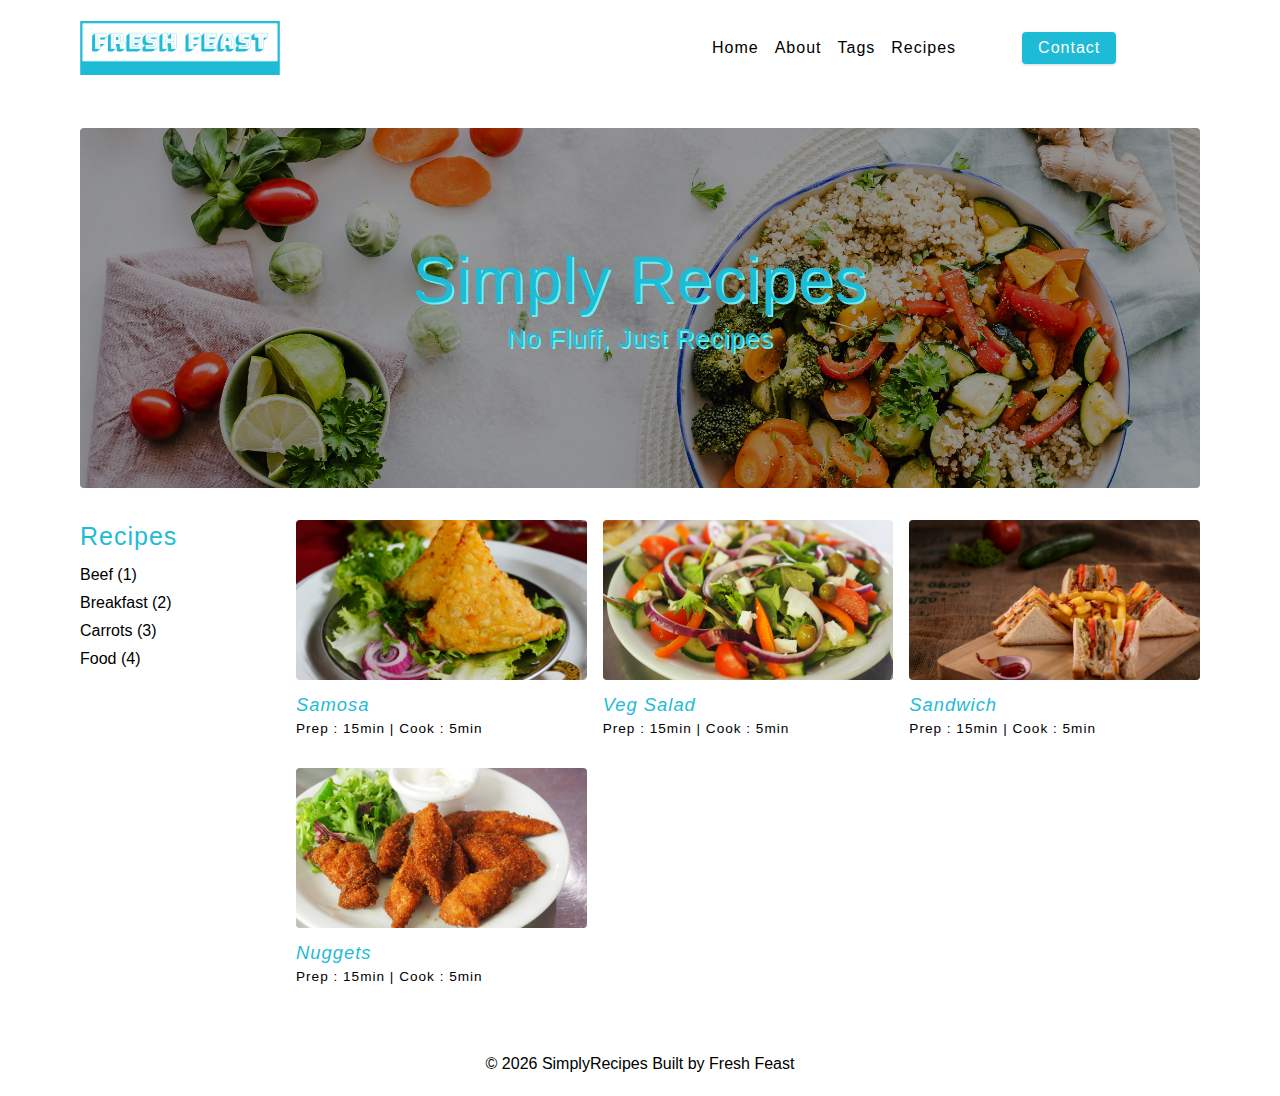
<file: index.html>
<!DOCTYPE html>
<html lang="en">
  <head>
    <meta charset="UTF-8" />
    <meta http-equiv="X-UA-Compatible" content="IE=edge" />
    <meta name="viewport" content="width=device-width, initial-scale=1.0" />
    <title>Simply Recipes || Final</title>

    <!-- normalize -->
    <link rel="stylesheet" href="./css/normalize.css" />
    <!-- font-awesome -->
    <link
      rel="stylesheet"
      href="https://cdnjs.cloudflare.com/ajax/libs/font-awesome/5.14.0/css/all.min.css"
    />
    <!-- main css -->
    <link rel="stylesheet" href="./css/main.css" />
  </head>
  <body>
    <!-- nav  -->
    <nav class="navbar">
      <div class="nav-center">
        <div class="nav-header">
          <a href="index.html" class="nav-logo">
            <img src="./assets/logo.png" alt="simply recipes" />
          </a>
          <button class="nav-btn btn">
            <i class="fas fa-align-justify"></i>
          </button>
        </div>
        <div class="nav-links">
          <a href="index.html" class="nav-link"> home </a>
          <a href="about.html" class="nav-link"> about </a>
          <a href="tags.html" class="nav-link"> tags </a>
          <a href="recipes.html" class="nav-link"> recipes </a>

          <div class="nav-link contact-link">
            <a href="contact.html" class="btn"> contact </a>
          </div>
        </div>
      </div>
    </nav>
    <!-- end of nav -->
    <!-- main -->
    <main class="page">
      <!-- header -->
      <header class="hero">
        <div class="hero-container">
          <div class="hero-text">
            <h1>simply recipes</h1>
            <h4>no fluff, just recipes</h4>
          </div>
        </div>
      </header>
      <!-- end of header -->
      <section class="recipes-container">
        <!-- tag container -->
        <div class="tags-container">
          <h4>recipes</h4>
          <div class="tags-list">
            <a href="tag-template.html">Beef (1)</a>
            <a href="tag-template.html">Breakfast (2)</a>
            <a href="tag-template.html">Carrots (3)</a>
            <a href="tag-template.html">Food (4)</a>
          </div>
        </div>
        <!-- end of tag container -->
        <!-- recipes list -->
        <div class="recipes-list">
          <!-- single recipe -->
          <a href="single-recipe.html" class="recipe">
            <img
              src="./assets/recipes/recipe-1.jpg"
              class="img recipe-img"
              alt=""
            />
            <h5 style="color:#1EBBD7;font-style: italic;">Samosa</h5>
            <p style="color:black;">Prep : 15min | Cook : 5min</p>
          </a>
          <!-- end of single recipe -->
          <!-- single recipe -->
          <a href="single-recipe.html" class="recipe">
            <img
              src="./assets/recipes/recipe-4.jpg"
              class="img recipe-img"
              alt=""
            />
            <h5 style="color:#1EBBD7;font-style: italic;">Veg Salad</h5>
            <p style="color:black;">Prep : 15min | Cook : 5min</p>
          </a>
          <!-- end of single recipe -->
          <!-- single recipe -->
          <a href="single-recipe.html" class="recipe">
            <img
              src="./assets/recipes/recipe-2.jpg"
              class="img recipe-img"
              alt=""
            />
            <h5 style="color:#1EBBD7;font-style: italic;">Sandwich</h5>
            <p style="color:black;">Prep : 15min | Cook : 5min</p>
          </a>
          <!-- end of single recipe -->
          <!-- single recipe -->
          <a href="single-recipe.html" class="recipe">
            <img
              src="./assets/recipes/recipe-3.jpg"
              class="img recipe-img"
              alt=""
            />
            <h5 style="color:#1EBBD7;font-style: italic;">Nuggets</h5>
            <p style="color:black;">Prep : 15min | Cook : 5min</p>
          </a>
          <!-- end of single recipe -->
        </div>
        <!-- end of recipes list -->
      </section>
    </main>
    <!-- end of main -->
    <!-- footer -->
    <footer class="page-footer">
      <p>
        &copy; <span id="date"></span>
        <span class="footer-logo">SimplyRecipes</span> Built by
        <a href="https://www.johnsmilga.com/">Fresh Feast</a>
      </p>
    </footer>
    <script src="./js/app.js"></script>
  </body>
</html>
</file>
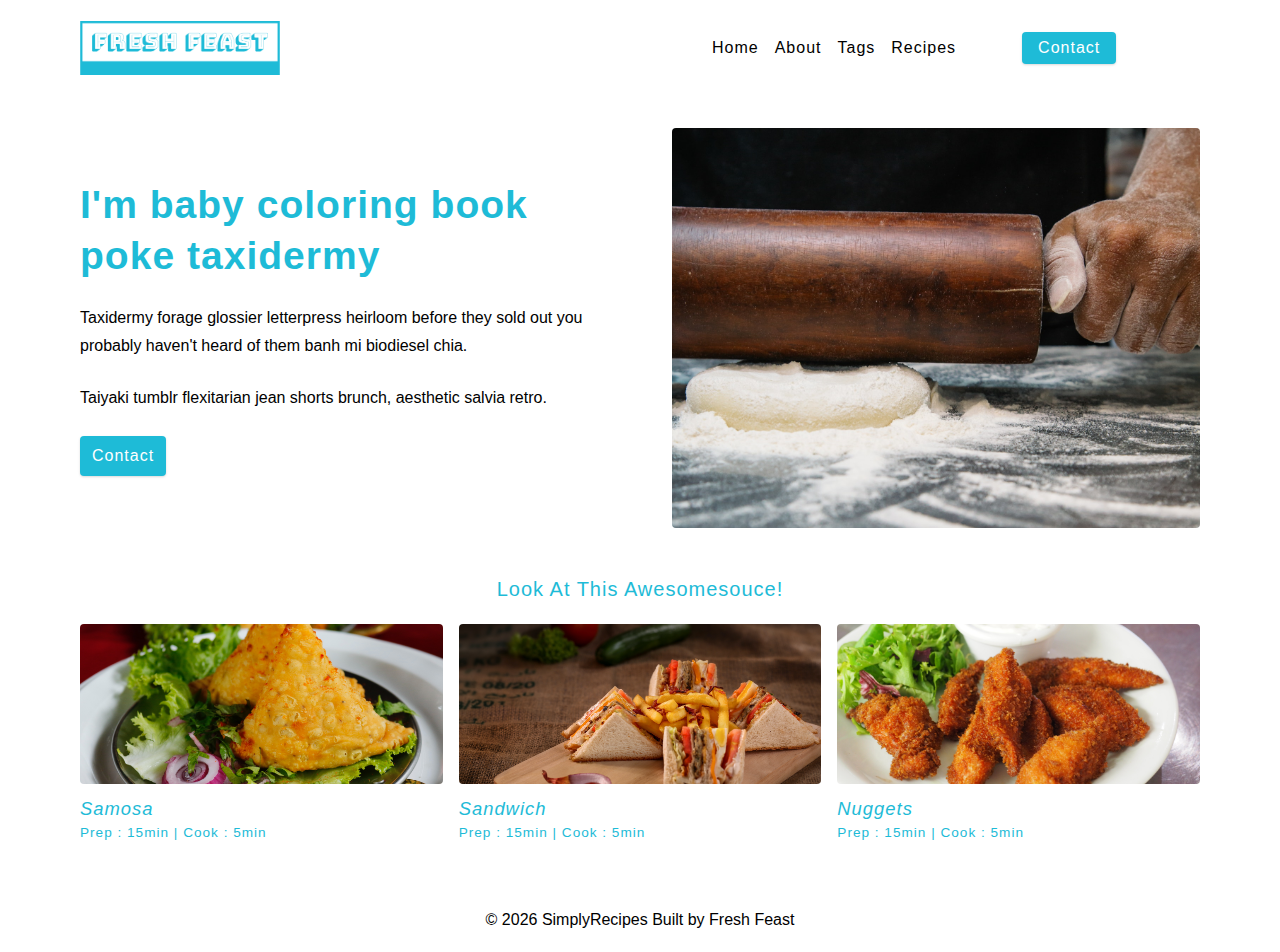
<file: about.html>
<!DOCTYPE html>
<html lang="en">
  <head>
    <meta charset="UTF-8" />
    <meta http-equiv="X-UA-Compatible" content="IE=edge" />
    <meta name="viewport" content="width=device-width, initial-scale=1.0" />
    <title>About || Final</title>
    <!-- favicon -->
    <link rel="shortcut icon" href="./assets/favicon.ico" type="image/x-icon" />
    <!-- normalize -->
    <link rel="stylesheet" href="./css/normalize.css" />
    <!-- font-awesome -->
    <link
      rel="stylesheet"
      href="https://cdnjs.cloudflare.com/ajax/libs/font-awesome/5.14.0/css/all.min.css"
    />
    <!-- main css -->
    <link rel="stylesheet" href="./css/main.css" />
  </head>
  <body>
    <!-- nav  -->
    <nav class="navbar">
      <div class="nav-center">
        <div class="nav-header">
          <a href="index.html" class="nav-logo">
            <img src="./assets/logo.png" alt="simply recipes" />
          </a>
          <button class="nav-btn btn">
            <i class="fas fa-align-justify"></i>
          </button>
        </div>
        <div class="nav-links">
          <a href="index.html" class="nav-link"> home </a>
          <a href="about.html" class="nav-link"> about </a>
          <a href="tags.html" class="nav-link"> tags </a>
          <a href="recipes.html" class="nav-link"> recipes </a>

          <div class="nav-link contact-link">
            <a href="contact.html" class="btn"> contact </a>
          </div>
        </div>
      </div>
    </nav>
    <!-- end of nav -->
    <main class="page">
      <section class="about-page">
        <article>
          <h2>I'm baby coloring book poke taxidermy</h2>
          <p>
            Taxidermy forage glossier letterpress heirloom before they sold out
            you probably haven't heard of them banh mi biodiesel chia.
          </p>
          <p>
            Taiyaki tumblr flexitarian jean shorts brunch, aesthetic salvia
            retro.
          </p>
          <a href="contact.html" class="btn"> contact </a>
        </article>
        <!-- needs fixes -->
        <img
          src="./assets/about.jpg"
          alt="Person Pouring Salt in Bowl"
          class="img about-img"
        />
      </section>
      <section class="featured-recipes">
        <h5 class="featured-title">Look At This Awesomesouce!</h5>
        <div class="recipes-list">
          <!-- single recipe -->
          <a href="single-recipe.html" class="recipe">
            <img
              src="./assets/recipes/recipe-1.jpg"
              class="img recipe-img"
              alt=""
            />
            <h5 style="color:#1EBBD7;font-style: italic;">Samosa</h5>
            <p style="color:#1EBBD7;">Prep : 15min | Cook : 5min</p>
          </a>
          <!-- end of single recipe -->
          <!-- single recipe -->
          <a href="single-recipe.html" class="recipe">
            <img
              src="./assets/recipes/recipe-2.jpg"
              class="img recipe-img"
              alt=""
            />
            <h5 style="color:#1EBBD7;font-style: italic;">Sandwich</h5>
            <p style="color:#1EBBD7;">Prep : 15min | Cook : 5min</p>
          </a>
          <!-- end of single recipe -->
          <!-- single recipe -->
          <a href="single-recipe.html" class="recipe">
            <img
              src="./assets/recipes/recipe-3.jpg"
              class="img recipe-img"
              alt=""
            />
            <h5 style="color:#1EBBD7;font-style: italic;">Nuggets</h5>
            <p style="color:#1EBBD7;">Prep : 15min | Cook : 5min</p>
          </a>
          <!-- end of single recipe -->
        </div>
      </section>
    </main>
    <!-- footer -->
    <footer class="page-footer">
      <p>
        &copy; <span id="date"></span>
        <span class="footer-logo">SimplyRecipes</span> Built by
        <a href="https://www.johnsmilga.com/">Fresh Feast
    </footer>
    <script src="./js/app.js"></script>
  </body>
</html>
</file>
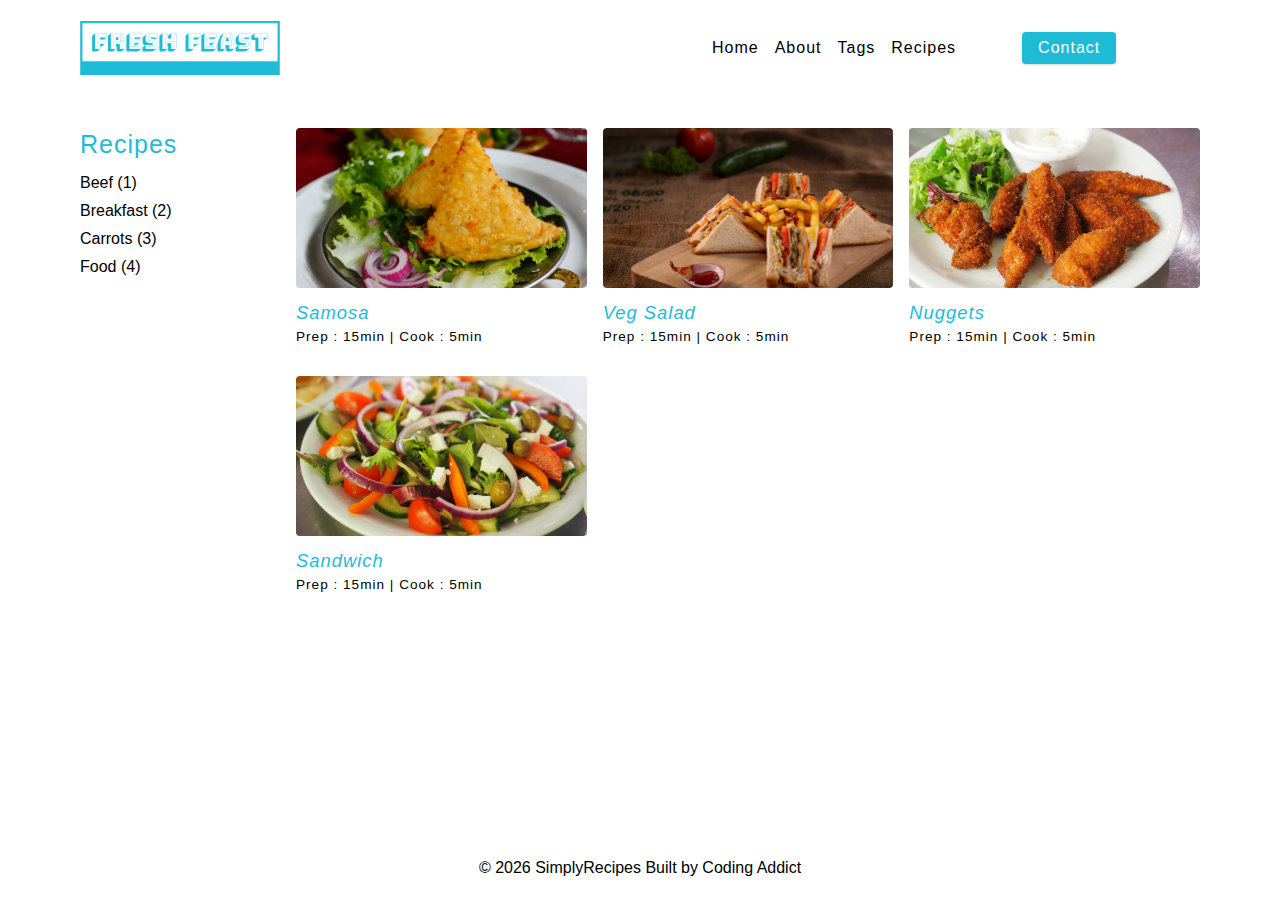
<file: recipes.html>
<!DOCTYPE html>
<html lang="en">
  <head>
    <meta charset="UTF-8" />
    <meta http-equiv="X-UA-Compatible" content="IE=edge" />
    <meta name="viewport" content="width=device-width, initial-scale=1.0" />
    <title>Recipes || Final</title>
    <!-- favicon -->
    <link rel="shortcut icon" href="./assets/favicon.ico" type="image/x-icon" />
    <!-- normalize -->
    <link rel="stylesheet" href="./css/normalize.css" />
    <!-- font-awesome -->
    <link
      rel="stylesheet"
      href="https://cdnjs.cloudflare.com/ajax/libs/font-awesome/5.14.0/css/all.min.css"
    />
    <!-- main css -->
    <link rel="stylesheet" href="./css/main.css" />
  </head>
  <body>
    <!-- nav  -->
    <nav class="navbar">
      <div class="nav-center">
        <div class="nav-header">
          <a href="index.html" class="nav-logo">
            <img src="./assets/logo.png" alt="simply recipes" />
          </a>
          <button class="nav-btn btn">
            <i class="fas fa-align-justify"></i>
          </button>
        </div>
        <div class="nav-links">
          <a href="index.html" class="nav-link"> home </a>
          <a href="about.html" class="nav-link"> about </a>
          <a href="tags.html" class="nav-link"> tags </a>
          <a href="recipes.html" class="nav-link"> recipes </a>

          <div class="nav-link contact-link">
            <a href="contact.html" class="btn"> contact </a>
          </div>
        </div>
      </div>
    </nav>
    <!-- end of nav -->
    <!-- main -->
    <main class="page">
      <section class="recipes-container">
        <!-- tag container -->
        <div class="tags-container">
          <h4>recipes</h4>
          <div class="tags-list">
            <a href="tag-template.html">Beef (1)</a>
            <a href="tag-template.html">Breakfast (2)</a>
            <a href="tag-template.html">Carrots (3)</a>
            <a href="tag-template.html">Food (4)</a>
          </div>
        </div>
        <!-- end of tag container -->
        <!-- recipes list -->
        <div class="recipes-list">
          <!-- single recipe -->
          <a href="single-recipe.html" class="recipe">
            <img
              src="./assets/recipes/recipe-1.jpg"
              class="img recipe-img"
              alt=""
            />
            <h5 style="color:#1EBBD7;font-style: italic;">Samosa</h5>
            <p style="color:black;">Prep : 15min | Cook : 5min</p>
          </a>
          <!-- end of single recipe -->
          <!-- single recipe -->
          <a href="single-recipe.html" class="recipe">
            <img
              src="./assets/recipes/recipe-2.jpg"
              class="img recipe-img"
              alt=""
            />
            <h5 style="color:#1EBBD7;font-style: italic;">Veg Salad</h5>
            <p style="color:black;">Prep : 15min | Cook : 5min</p>
          </a>
          <!-- end of single recipe -->
          <!-- single recipe -->
          <a href="single-recipe.html" class="recipe">
            <img
              src="./assets/recipes/recipe-3.jpg"
              class="img recipe-img"
              alt=""
            />
            <h5 style="color:#1EBBD7;font-style: italic;">Nuggets</h5>
            <p style="color:black;">Prep : 15min | Cook : 5min</p>
          </a>
          <!-- end of single recipe -->
          <!-- single recipe -->
          <a href="single-recipe.html" class="recipe">
            <img
              src="./assets/recipes/recipe-4.jpg"
              class="img recipe-img"
              alt=""
            />
            <h5 style="color:#1EBBD7;font-style: italic;">Sandwich</h5>
            <p style="color:black;">Prep : 15min | Cook : 5min</p>
          </a>
          <!-- end of single recipe -->
        </div>
      </section>
    </main>
    <!-- end of main -->
    <!-- footer -->
    <footer class="page-footer">
      <p>
        &copy; <span id="date"></span>
        <span class="footer-logo">SimplyRecipes</span> Built by
        <a href="https://www.johnsmilga.com/">Coding Addict</a>
      </p>
    </footer>
    <script src="./js/app.js"></script>
  </body>
</html>
</file>
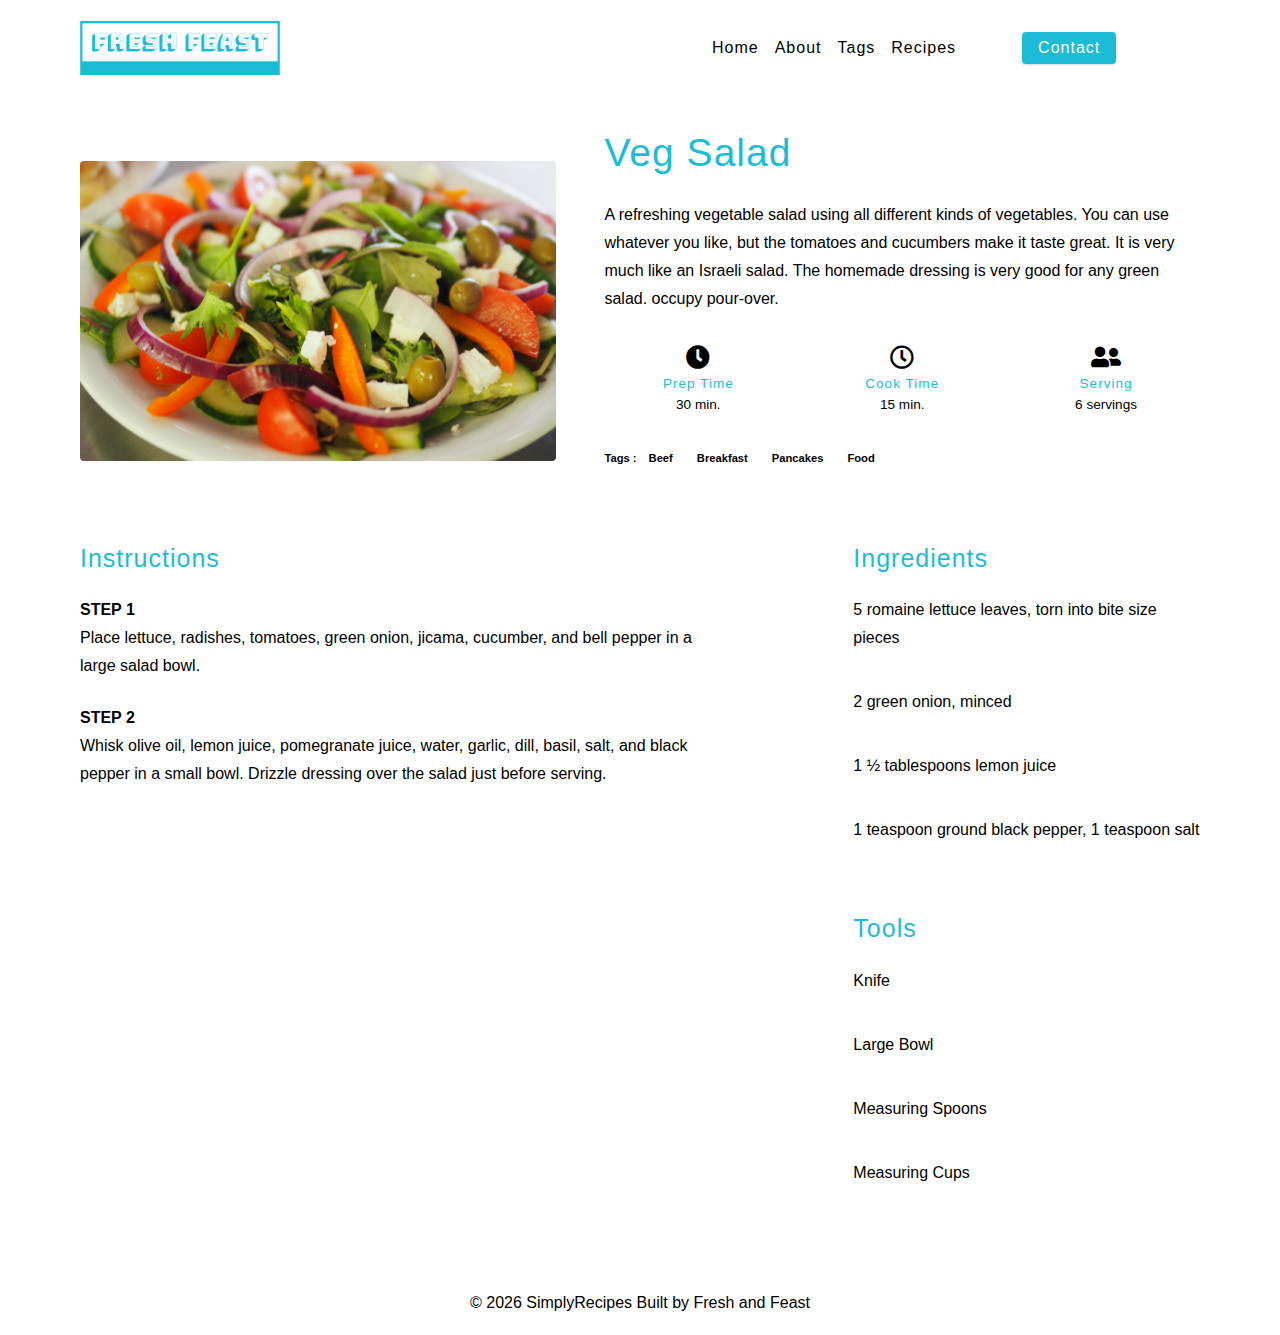
<file: single-recipe.html>
<!DOCTYPE html>
<html lang="en">
  <head>
    <meta charset="UTF-8" />
    <meta http-equiv="X-UA-Compatible" content="IE=edge" />
    <meta name="viewport" content="width=device-width, initial-scale=1.0" />
    <title>Single Recipe || Final</title>
    <!-- favicon -->
    <link rel="shortcut icon" href="./assets/favicon.png" type="image/x-icon" />
    <!-- normalize -->
    <link rel="stylesheet" href="./css/normalize.css" />
    <!-- font-awesome -->
    <link
      rel="stylesheet"
      href="https://cdnjs.cloudflare.com/ajax/libs/font-awesome/5.14.0/css/all.min.css"
    />
    <!-- main css -->
    <link rel="stylesheet" href="./css/main.css" />
  </head>
  <body>
    <!-- nav  -->
    <nav class="navbar">
      <div class="nav-center">
        <div class="nav-header">
          <a href="index.html" class="nav-logo">
            <img src="./assets/logo.png" alt="simply recipes" />
          </a>
          <button class="nav-btn btn">
            <i class="fas fa-align-justify"></i>
          </button>
        </div>
        <div class="nav-links">
          <a href="index.html" class="nav-link"> home </a>
          <a href="about.html" class="nav-link"> about </a>
          <a href="tags.html" class="nav-link"> tags </a>
          <a href="recipes.html" class="nav-link"> recipes </a>

          <div class="nav-link contact-link">
            <a href="contact.html" class="btn"> contact </a>
          </div>
        </div>
      </div>
    </nav>
    <!-- end of nav -->
    <main class="page">
      <div class="recipe-page">
        <section class="recipe-hero">
          <img
            src="./assets/recipes/recipe-4.jpg"
            class="img recipe-hero-img"
          />
          <article class="recipe-info">
            <h2>Veg Salad</h2>
            <p>
              A refreshing vegetable salad using all different kinds of vegetables. You can use whatever you like, but the tomatoes and cucumbers make it taste great. It is very much like an Israeli salad. The homemade dressing is very good for any green salad.
              occupy pour-over.
            </p>
            <div class="recipe-icons">
              <article>
                <i class="fas fa-clock"></i>
                <h5>prep time</h5>
                <p>30 min.</p>
              </article>
              <article>
                <i class="far fa-clock"></i>
                <h5>cook time</h5>
                <p>15 min.</p>
              </article>
              <article>
                <i class="fas fa-user-friends"></i>
                <h5>serving</h5>
                <p>6 servings</p>
              </article>
            </div>
            <p class="recipe-tags">
              Tags : <a href="tag-template.html">beef</a>
              <a href="tag-template.html">breakfast</a>
              <a href="tag-template.html">pancakes</a>
              <a href="tag-template.html">food</a>
            </p>
          </article>
        </section>
        <!-- content -->
        <section class="recipe-content">
          <article>
            <h4>instructions</h4>
            <!-- single instruction -->
            <div class="single-instruction">
              <header>
                <p>step 1</p>
                <div></div>
              </header>
              <p>
                Place lettuce, radishes, tomatoes, green onion, jicama, cucumber, and bell pepper in a large salad bowl.
              </p>
            </div>
            <!-- end of single instruction -->
            <!-- single instruction -->
            <div class="single-instruction">
              <header>
                <p>step 2</p>
                <div></div>
              </header>
              <p>
                Whisk olive oil, lemon juice, pomegranate juice, water, garlic, dill, basil, salt, and black pepper in a small bowl. Drizzle dressing over the salad just before serving.
              </p>
            </div>
            <!-- end of single instruction -->
          </article>
          <article class="second-column">
            <div>
              <h4>ingredients</h4>
              <p class="single-ingredient">5 romaine lettuce leaves, torn into bite size pieces</p>
              <p class="single-ingredient">2 green onion, minced</p>
              <p class="single-ingredient">1 ½ tablespoons lemon juice</p>
              <p class="single-ingredient">1 teaspoon ground black pepper, 1 teaspoon salt </p>
            </div>
            <div>
              <h4>tools</h4>
              <p class="single-tool">Knife</p>
              <p class="single-tool">Large Bowl</p>
              <p class="single-tool">Measuring Spoons</p>
              <p class="single-tool">Measuring Cups</p>
            </div>
          </article>
        </section>
      </div>
    </main>
    <!-- footer -->
    <footer class="page-footer">
      <p>
        &copy; <span id="date"></span>
        <span class="footer-logo">SimplyRecipes</span> Built by
        <a href="https://www.johnsmilga.com/">Fresh and Feast</a>
      </p>
    </footer>
    <script src="./js/app.js"></script>
  </body>
</html>
</file>
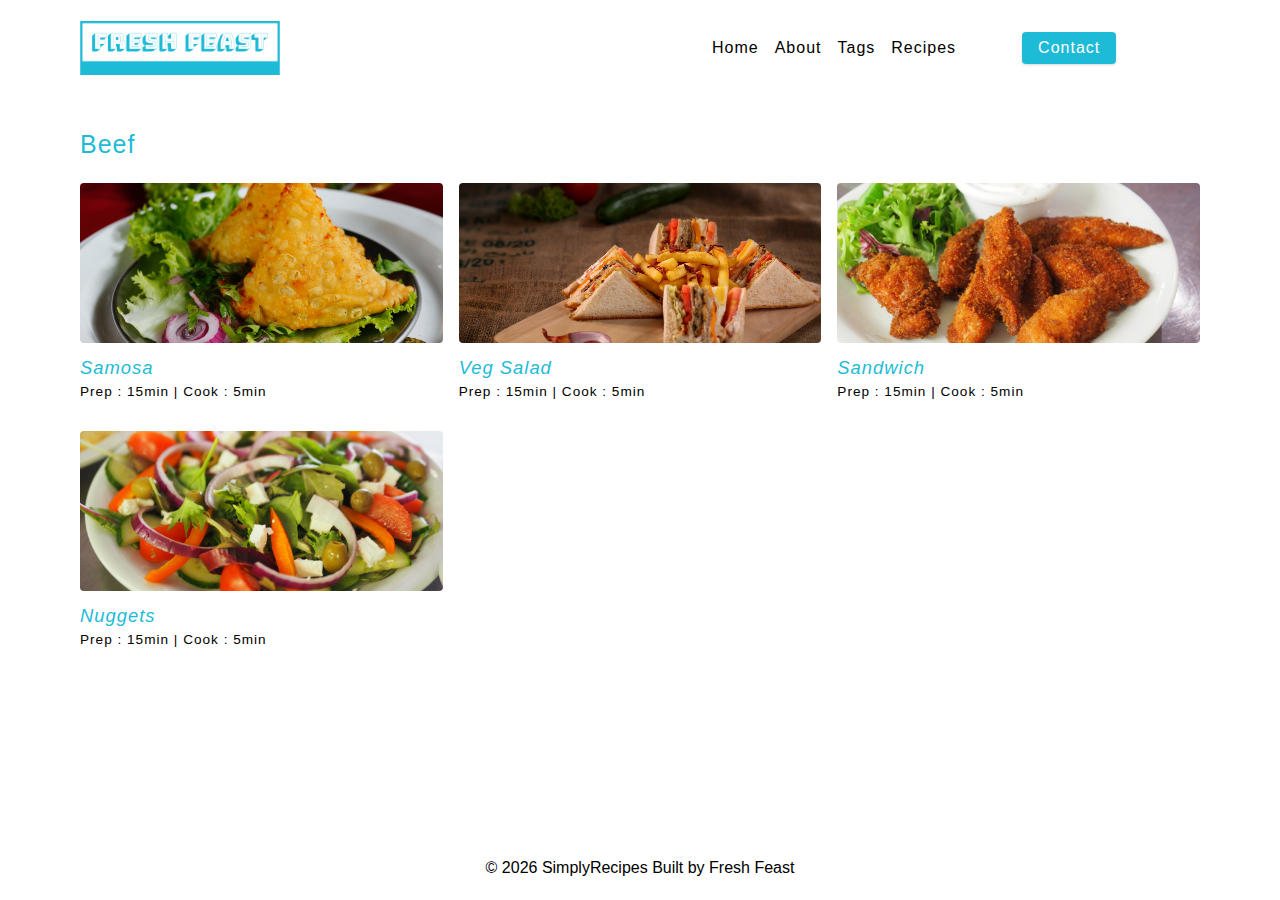
<file: tag-template.html>
<!DOCTYPE html>
<html lang="en">
  <head>
    <meta charset="UTF-8" />
    <meta http-equiv="X-UA-Compatible" content="IE=edge" />
    <meta name="viewport" content="width=device-width, initial-scale=1.0" />
    <title>Recipe Template || Final</title>
    <!-- favicon -->
    <link rel="shortcut icon" href="./assets/favicon.ico" type="image/x-icon" />
    <!-- normalize -->
    <link rel="stylesheet" href="./css/normalize.css" />
    <!-- font-awesome -->
    <link
      rel="stylesheet"
      href="https://cdnjs.cloudflare.com/ajax/libs/font-awesome/5.14.0/css/all.min.css"
    />
    <!-- main css -->
    <link rel="stylesheet" href="./css/main.css" />
  </head>
  <body>
    <!-- nav  -->
    <nav class="navbar">
      <div class="nav-center">
        <div class="nav-header">
          <a href="index.html" class="nav-logo">
            <img src="./assets/logo.png" alt="simply recipes" />
          </a>
          <button class="nav-btn btn">
            <i class="fas fa-align-justify"></i>
          </button>
        </div>
        <div class="nav-links">
          <a href="index.html" class="nav-link"> home </a>
          <a href="about.html" class="nav-link"> about </a>
          <a href="tags.html" class="nav-link"> tags </a>
          <a href="recipes.html" class="nav-link"> recipes </a>

          <div class="nav-link contact-link">
            <a href="contact.html" class="btn"> contact </a>
          </div>
        </div>
      </div>
    </nav>
    <!-- end of nav -->
    <main class="page">
      <div class="featured-recipes">
        <h4>Beef</h4>
          <!-- recipes list -->
        <div class="recipes-list">
          <!-- single recipe -->
          <a href="single-recipe.html" class="recipe">
            <img
              src="./assets/recipes/recipe-1.jpg"
              class="img recipe-img"
              alt=""
            />
            <h5 style="color:#1EBBD7;font-style: italic;">Samosa</h5>
            <p style="color:black;">Prep : 15min | Cook : 5min</p>
          </a>
          <!-- end of single recipe -->
          <!-- single recipe -->
          <a href="single-recipe.html" class="recipe">
            <img
              src="./assets/recipes/recipe-2.jpg"
              class="img recipe-img"
              alt=""
            />
            <h5 style="color:#1EBBD7;font-style: italic;">Veg Salad</h5>
            <p style="color:black;">Prep : 15min | Cook : 5min</p>
          </a>
          <!-- end of single recipe -->
          <!-- single recipe -->
          <a href="single-recipe.html" class="recipe">
            <img
              src="./assets/recipes/recipe-3.jpg"
              class="img recipe-img"
              alt=""
            />
            <h5 style="color:#1EBBD7;font-style: italic;">Sandwich</h5>
            <p style="color:black;">Prep : 15min | Cook : 5min</p>
          </a>
          <!-- end of single recipe -->
          <!-- single recipe -->
          <a href="single-recipe.html" class="recipe">
            <img
              src="./assets/recipes/recipe-4.jpg"
              class="img recipe-img"
              alt=""
            />
            <h5 style="color:#1EBBD7;font-style: italic;">Nuggets</h5>
            <p style="color:black;">Prep : 15min | Cook : 5min</p>
          </a>
          <!-- end of single recipe -->
        </div>
        <!-- end of recipe list -->
      </div>
          
    </main>
    <!-- footer -->
    <footer class="page-footer">
      <p>
        &copy; <span id="date"></span>
        <span class="footer-logo">SimplyRecipes</span> Built by
        <a href="https://www.johnsmilga.com/">Fresh Feast</a>
      </p>
    </footer>
    <script src="./js/app.js"></script>
  </body>
</html>
</file>
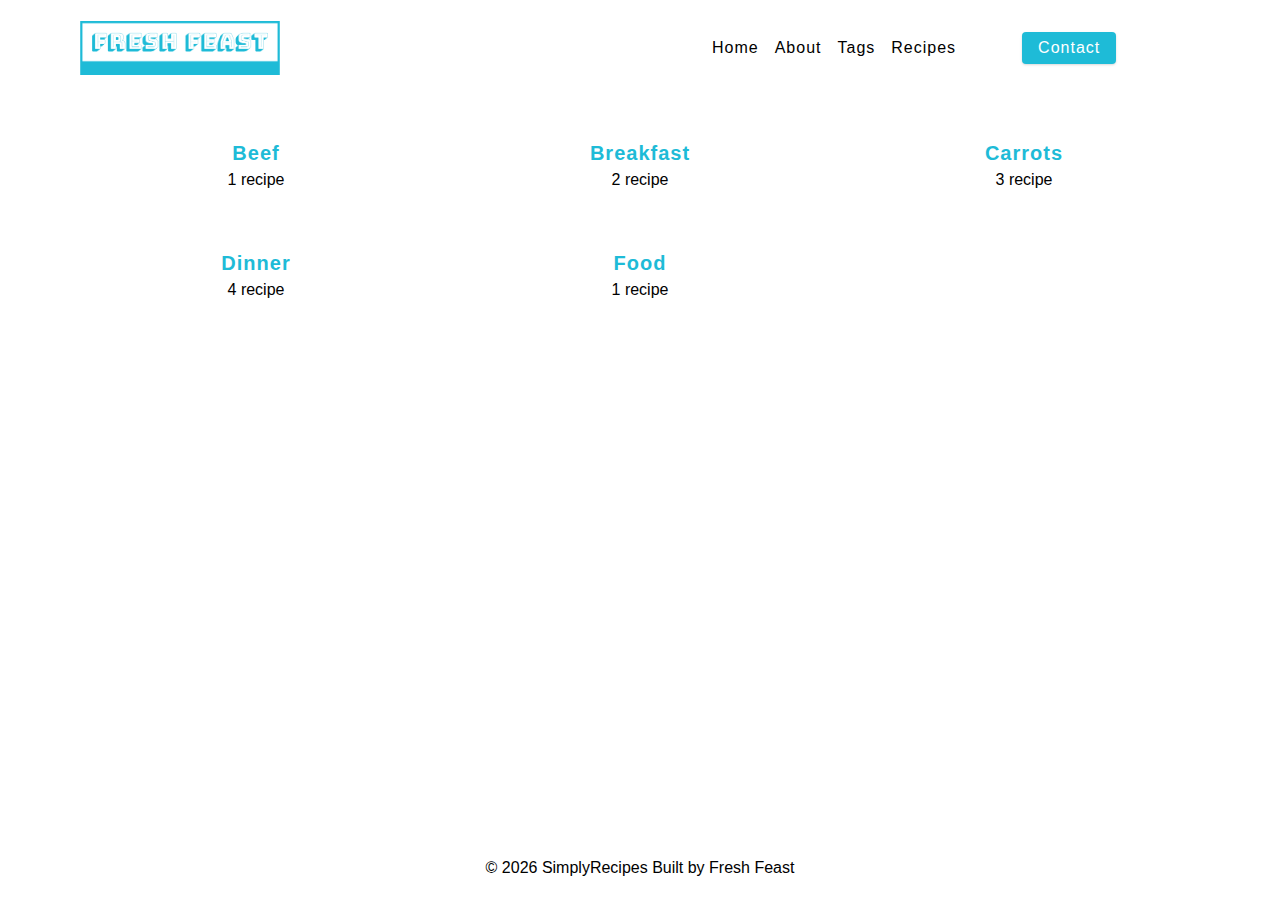
<file: tags.html>
<!DOCTYPE html>
<html lang="en">
  <head>
    <meta charset="UTF-8" />
    <meta http-equiv="X-UA-Compatible" content="IE=edge" />
    <meta name="viewport" content="width=device-width, initial-scale=1.0" />
    <title>Tags || Final</title>
    <!-- favicon -->
    <link rel="shortcut icon" href="./assets/favicon.ico" type="image/x-icon" />
    <!-- normalize -->
    <link rel="stylesheet" href="./css/normalize.css" />
    <!-- font-awesome -->
    <link
      rel="stylesheet"
      href="https://cdnjs.cloudflare.com/ajax/libs/font-awesome/5.14.0/css/all.min.css"
    />
    <!-- main css -->
    <link rel="stylesheet" href="./css/main.css" />
  </head>
  <body>
    <!-- nav  -->
    <nav class="navbar">
      <div class="nav-center">
        <div class="nav-header">
          <a href="index.html" class="nav-logo">
            <img src="./assets/logo.png" alt="simply recipes" />
          </a>
          <button class="nav-btn btn">
            <i class="fas fa-align-justify"></i>
          </button>
        </div>
        <div class="nav-links">
          <a href="index.html" class="nav-link"> home </a>
          <a href="about.html" class="nav-link"> about </a>
          <a href="tags.html" class="nav-link"> tags </a>
          <a href="recipes.html" class="nav-link"> recipes </a>

          <div class="nav-link contact-link">
            <a href="contact.html" class="btn"> contact </a>
          </div>
        </div>
      </div>
    </nav>
    <!-- end of nav -->
    <main class="page">
         <section class="tags-wrapper">
          <!-- single tag -->
              <a href="tag-template.html" class="tag">
                <h5>beef</h5>
                <p>1 recipe</p>
              </a>
            <!-- end of single tag -->
          <!-- single tag -->
              <a href="tag-template.html" class="tag">
                <h5>breakfast</h5>
                <p>2 recipe</p>
              </a>
            <!-- end of single tag -->
          <!-- single tag -->
              <a href="tag-template.html" class="tag">
                <h5>carrots</h5>
                <p>3 recipe</p>
              </a>
            <!-- end of single tag -->
          <!-- single tag -->
              <a href="tag-template.html" class="tag">
                <h5>dinner</h5>
                <p>4 recipe</p>
              </a>
            <!-- end of single tag -->
          <!-- single tag -->
              <a href="tag-template.html" class="tag">
                <h5>food</h5>
                <p>1 recipe</p>
              </a>
            <!-- end of single tag -->
        </section>
    </main>
    <!-- footer -->
    <footer class="page-footer">
      <p>
        &copy; <span id="date"></span>
        <span class="footer-logo">SimplyRecipes</span> Built by
        <a href="https://www.johnsmilga.com/">Fresh Feast</a>
      </p>
    </footer>
    <script src="./js/app.js"></script>
  </body>
</html>
</file>
<file: css/main.css>
*,
::after,
::before {
  box-sizing: border-box;
}
/* fonts */

@import url('https://fonts.googleapis.com/css2?family=Roboto:wght@400;500;600&family=Montserrat&display=swap');
html {
  font-size: 100%;
} /*16px*/

:root {
  /* colors */
  --navy:#1F2D5A;
  --blue: #1EBBD7;

  /* fonts  */
  --headingFont: 'Roboto', sans-serif;
  --bodyFont: 'Nunito', sans-serif;
  --smallText: 0.7em;
  /* rest of the vars */
  --backgroundColor: white;
  --textColor: black;
  --borderRadius: 0.25rem;
  --letterSpacing: 1px;
  --transition: 0.3s ease-in-out all;
  --max-width: 1120px;
  --fixed-width: 600px;

  /* box shadow*/
  --shadow-1: 0 1px 3px 0 rgba(0, 0, 0, 0.1), 0 1px 2px 0 rgba(0, 0, 0, 0.06);
  --shadow-2: 0 4px 6px -1px rgba(0, 0, 0, 0.1),
    0 2px 4px -1px rgba(0, 0, 0, 0.06);
  --shadow-3: 0 10px 15px -3px rgba(0, 0, 0, 0.1),
    0 4px 6px -2px rgba(0, 0, 0, 0.05);
  --shadow-4: 0 20px 25px -5px rgba(0, 0, 0, 0.1),
    0 10px 10px -5px rgba(0, 0, 0, 0.04);
}

body {
  background: var(--backgroundColor);
  font-family: var(--bodyFont);
  font-weight: 400;
  line-height: 1.75;
  color: var(--textColor);
}

p {
  margin-top: 0;
  margin-bottom: 1.5rem;
  max-width: 40em;
}

h1,
h2,
h3,
h4,
h5 {
  margin: 0;
  margin-bottom: 1.38rem;
  font-family: var(--headingFont);
  font-weight: 400;
  line-height: 1.3;
  color: #1EBBD7;
  text-transform: capitalize;
  letter-spacing: var(--letterSpacing);
}

h1 {
  margin-top: 0;
  font-size: 3.052rem;
}

h2 {
  font-size: 2.441rem;
}

h3 {
  font-size: 1.953rem;
}

h4 {
  font-size: 1.563rem;
}

h5 {
  font-size: 1.25rem;
  color: #1EBBD7;
}

.recipes-list {
  color: #1EBBD7;
}

small,
.text-small {
  font-size: var(--smallText);
}

a {
  text-decoration: none;
}
ul {
  list-style-type: none;
  padding: 0;
}

.img {
  width: 100%;
  display: block;
  object-fit: cover;
}
/* buttons */

.btn {
  cursor: pointer;
  color: white;
  background:var(--blue);
  border: transparent;
  border-radius: var(--borderRadius);
  letter-spacing: var(--letterSpacing);
  padding: 0.375rem 0.75rem;
  box-shadow: var(--shadow-1);
  transition: var(--transtion);
  text-transform: capitalize;
  display: inline-block;
}
.btn:hover {
  background: var(--primary-700);
  box-shadow: var(--shadow-3);
}
.btn-hipster {
  color: var(--primary-500);
  background: var(--primary-200);
}
.btn-hipster:hover {
  color: var(--primary-200);
  background: var(--primary-700);
}
.btn-block {
  width: 100%;
}

/* alerts */
.alert {
  padding: 0.375rem 0.75rem;
  margin-bottom: 1rem;
  border-color: transparent;
  border-radius: var(--borderRadius);
}

.alert-danger {
  color: var(--red-dark);
  background: var(--red-light);
}
.alert-success {
  color: var(--green-dark);
  background: var(--green-light);
}
/* form */

.form {
  width: 90vw;
  max-width: var(--fixed-width);
  background: var(--white);
  border-radius: var(--borderRadius);
  box-shadow: var(--shadow-2);
  padding: 2rem 2.5rem;
  margin: 3rem auto;
}
.form-label {
  display: block;
  font-size: var(--smallText);
  margin-bottom: 0.5rem;
  text-transform: capitalize;
  letter-spacing: var(--letterSpacing);
}
.form-input,
.form-textarea {
  width: 100%;
  padding: 0.375rem 0.75rem;
  border-radius: var(--borderRadius);
  background: var(--backgroundColor);
  border: 1px solid var(--grey-200);
}

.form-row {
  margin-bottom: 1rem;
}

.form-textarea {
  height: 7rem;
}
::placeholder {
  font-family: inherit;
  color: var(--grey-400);
}
.form-alert {
  color: var(--red-dark);
  letter-spacing: var(--letterSpacing);
  text-transform: capitalize;
}
/* alert */

@keyframes spinner {
  to {
    transform: rotate(360deg);
  }
}

.loading {
  width: 6rem;
  height: 6rem;
  border: 5px solid var(--grey-400);
  border-radius: 50%;
  border-top-color: var(--primary-500);
  animation: spinner 0.6s linear infinite;
}
.loading {
  margin: 0 auto;
}
/* title */

.title {
  text-align: center;
}

.title-underline {
  background: var(--primary-500);
  width: 7rem;
  height: 0.25rem;
  margin: 0 auto;
  margin-top: -1rem;
}

/*
=============== 
Navbar
===============
*/

.navbar {
  display: flex;
  align-items: center;
  justify-content: center;
}
.nav-center {
  width: 90vw;
  max-width: var(--max-width);
}
.nav-header {
  height: 6rem;
  display: flex;
  justify-content: space-between;
  align-items: center;
}
.nav-header img {
  width: 200px;
}
.nav-logo {
  display: flex;
  align-items: flex-end;
}

.nav-btn {
  padding: 0.15rem 0.75rem;
}
.nav-btn i {
  font-size: 1.25rem;
}
.nav-links {
  height: 0;
  overflow: hidden;
  display: flex;
  flex-direction: column;
  transition: var(--transition);
}
.show-links {
  height: 23.9375rem;
}

.nav-link {
  display: block;
  text-align: center;
  font-size: 1.25rem;
  text-transform: capitalize;
  color: var(--grey-900);
  letter-spacing: var(--letterSpacing);
  padding: 1rem 0;
  border-top: 1px solid var(--grey-500);
  transition: var(--transition);
}
.nav-link:hover {
  color: var(--primary-500);
}

.contact-link a {
  padding: 0.15rem 1rem;
}

@media screen and (min-width: 992px) {
  .navbar {
    height: 6rem;
  }
  .nav-center {
    display: flex;
    align-items: center;
  }
  .nav-header {
    padding: 0;
    margin-right: 2rem;
    height: auto;
  }

  .nav-btn {
    display: none;
  }
  .nav-links {
    height: auto !important;
    flex-direction: row;
    align-items: center;
    width: 100%;
    padding: 400px;
  }
  .nav-link {
    padding: 0;
    border-top: none;
    margin-right: 1rem;
    font-size: 1rem;
  }
  .contact-link {
    margin-right: 0;
    margin-left: 50px;
  }
}
/*
=============== 
Page
===============
*/

.page {
  width: 90vw;
  max-width: var(--max-width);
  margin: 0 auto;
}
.page {
  padding-top: 2rem;
  min-height: calc(100vh - (6rem + 4rem));
}
/*
=============== 
Footer
===============
*/

.page-footer {
  text-align: center;
  height: 4rem;
  display: flex;
  align-items: center;
  justify-content: center;
  background: var(--black);
  color: var(--white);
}
.page-footer h5 {
  margin-top: 0;
  margin-bottom: 0;
}
.page-footer p {
  margin-bottom: 0;
}
.page-footer .footer-logo,
.page-footer a {
  color: var(--primary-500);
}
/*
=============== 
Hero
===============
*/

.hero {
  height: 40vh;
  position: relative;
  margin-bottom: 2rem;
  background: url('../assets/main.jpg') center/cover no-repeat;
  border-radius: var(--borderRadius);
}
.hero-container {
  position: absolute;
  top: 0;
  left: 0;
  width: 100%;
  height: 100%;
  display: flex;
  align-items: center;
  justify-content: center;
  background: rgba(0, 0, 0, 0.4);
  border-radius: var(--borderRadius);
}
.hero-text {
  color: var(--white);
  text-align: center;
  text-shadow: 2px 2px #6EEEEE;
}

@media only screen and (min-width: 768px) {
  .hero-text h1 {
    font-size: 4rem;
    margin-bottom: 0;
  }
}

/*
=============== 
Recipes 
===============
*/

.recipes-container {
  display: grid;
  gap: 2rem 1rem;
}

.recipes-list {
  display: grid;
  gap: 2rem 1rem;
  padding-bottom: 3rem;
}
.tags-container {
  order: 1;
  display: flex;
  flex-direction: column;
  padding-bottom: 3rem;
  /* background: blue; */
}
.tags-container h4 {
  margin-bottom: 0.5rem;
  font-weight: 500;
}
.tags-list {
  display: grid;
  grid-template-columns: 1fr 1fr 1fr;
}
.tags-list a {
  text-transform: capitalize;
  display: block;
  color: var(--grey-500);
  transition: var(--transition);
}
.tags-list a:hover {
  color: var(--primary-500);
}
.recipe {
  display: block;
}
.recipe-img {
  height: 15rem;
  border-radius: var(--borderRadius);
  margin-bottom: 1rem;
}
.recipe h5 {
  margin-bottom: 0;
  margin-top: 0.25rem;
  line-height: 1;
  color: var(--grey-700);
}
.recipe p {
  margin-bottom: 0;
  line-height: 1;
  color: var(--grey-500);
  margin-top: 0.5rem;
  letter-spacing: var(--letterSpacing);
}
@media screen and (min-width: 576px) {
  .recipes-list {
    grid-template-columns: 1fr 1fr;
  }
  .recipe-img {
    height: 10rem;
  }
}

@media screen and (min-width: 992px) {
  .recipes-container {
    grid-template-columns: 200px 1fr;
    gap: 1rem;
  }
  .recipes-list {
    grid-template-columns: 1fr 1fr;
  }

  .recipe p {
    font-size: 0.85rem;
  }
  .tags-container {
    order: 0;
    /* background: blue; */
  }
  .tags-list {
    display: grid;
    grid-template-columns: 1fr;
  }
}

@media screen and (min-width: 1200px) {
  .recipe h5 {
    font-size: 1.15rem;
  }
  .recipes-list {
    grid-template-columns: 1fr 1fr 1fr;
  }
}
/*
=============== 
Error
===============
*/
.error-page {
  text-align: center;
  padding-top: 5rem;
}
.error-page h1 {
  font-size: 9rem;
}
/*
=============== 
About Page
===============
*/

.about-page h2 {
  text-transform: none;
  font-weight: bold;
}
.about-page {
  display: grid;
  gap: 2rem 4rem;
  padding-bottom: 3rem;
}
.about-img {
  border-radius: var(--borderRadius);
  height: 300px;
}

@media screen and (min-width: 992px) {
  .about-page {
    grid-template-columns: 1fr 1fr;
    grid-template-rows: 400px;
    align-items: center;
  }
  .about-img {
    height: 100%;
  }
}

.featured-title {
  text-align: center;
}
/*
=============== 
Contact Page
===============
*/
.contact-form {
  width: 100%;
  margin: 0;
}
.contact-container {
  display: grid;
  gap: 2rem 3rem;
  padding-bottom: 3rem;
}
@media screen and (min-width: 992px) {
  .contact-container {
    grid-template-columns: 1fr 450px;
    align-items: center;
  }
}

/*
=============== 
Tags Page
===============
*/

.tags-wrapper {
  display: grid;
  gap: 2rem;
  padding-bottom: 3rem;
}
.tag {
  background: var(--grey-500);
  border-radius: var(--borderRadius);
  text-align: center;
  color: var(--white);
  transition: var(--transition);
  padding: 0.75rem 0;
}
.tag:hover {
  background: var(--primary-500);
}
.tag h5,
.tag p {
  margin-bottom: 0;
}
.tag h5 {
  font-weight: 600;
}
@media screen and (min-width: 576px) {
  .tags-wrapper {
    grid-template-columns: 1fr 1fr;
  }
}
@media screen and (min-width: 992px) {
  .tags-wrapper {
    grid-template-columns: 1fr 1fr 1fr;
  }
}

/*
=============== 
Recipe Template
===============
*/

.recipe-hero {
  display: grid;
  gap: 3rem;
}

.recipe-hero-img {
  height: 300px;
  border-radius: var(--borderRadius);
}
.recipe-info p {
  color: var(--grey-600);
}
.recipe-icons {
  display: grid;
  grid-template-columns: repeat(3, 1fr);
  gap: 1rem;
  margin: 2rem 0;
  text-align: center;
}
.recipe-icons i {
  font-size: 1.5rem;
  color: var(--primary-500);
}
.recipe-icons h5,
.recipe-icons p {
  margin-bottom: 0;
  font-size: 0.85em;
}

.recipe-icons p {
  color: var(--grey-600);
}
.recipe-tags {
  display: flex;
  align-items: center;
  flex-wrap: wrap;
  font-size: 0.7em;
  font-weight: 600;
}
.recipe-tags a {
  background: var(--primary-500);
  border-radius: var(--borderRadius);
  color: var(--white);
  padding: 0.05rem 0.5rem;
  margin: 0 0.25rem;
  text-transform: capitalize;
}
@media screen and (min-width: 992px) {
  .recipe-hero {
    grid-template-columns: 4fr 5fr;
    align-items: center;
  }
}
.recipe-content {
  padding: 3rem 0;
  display: grid;
  gap: 2rem 5rem;
}
@media screen and (min-width: 992px) {
  .recipe-content {
    grid-template-columns: 2fr 1fr;
  }
}
.single-instruction header {
  display: grid;
  grid-template-columns: auto 1fr;
  gap: 1.5rem;
  align-items: center;
}
.single-instruction header p {
  text-transform: uppercase;
  font-weight: 600;
  color: var(--primary-500);
  margin-bottom: 0;
}
.single-instruction > p {
  color: var(--grey-700);
}

.single-instruction header div {
  height: 2px;
  background: var(--grey-300);
}

.second-column {
  display: grid;
  row-gap: 2rem;
}

.single-ingredient {
  border-bottom: 2px solid var(--grey-300);
  padding-bottom: 0.75rem;
  color: var(--grey-700);
}
.single-tool {
  border-bottom: 2px solid var(--grey-300);
  padding-bottom: 0.75rem;
  color: var(--primary-500);
  text-transform: capitalize;
}
</file>
